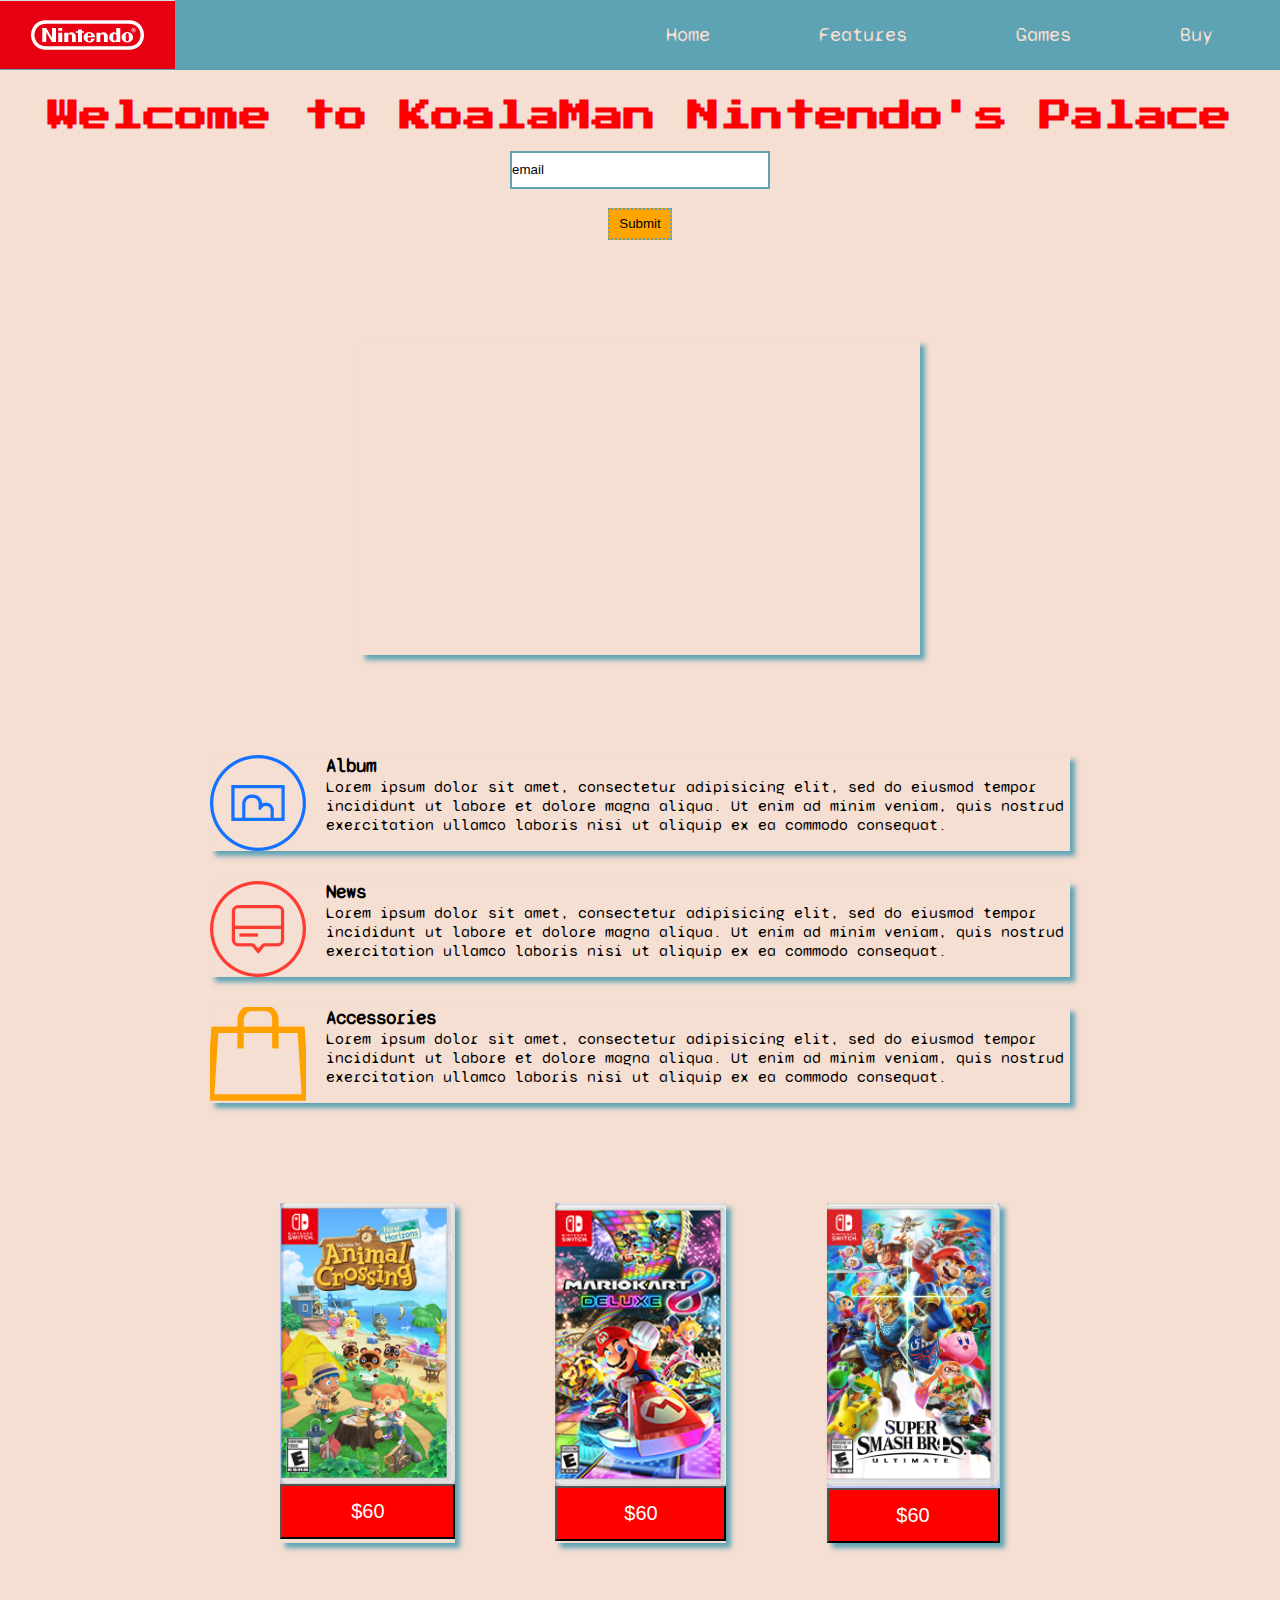
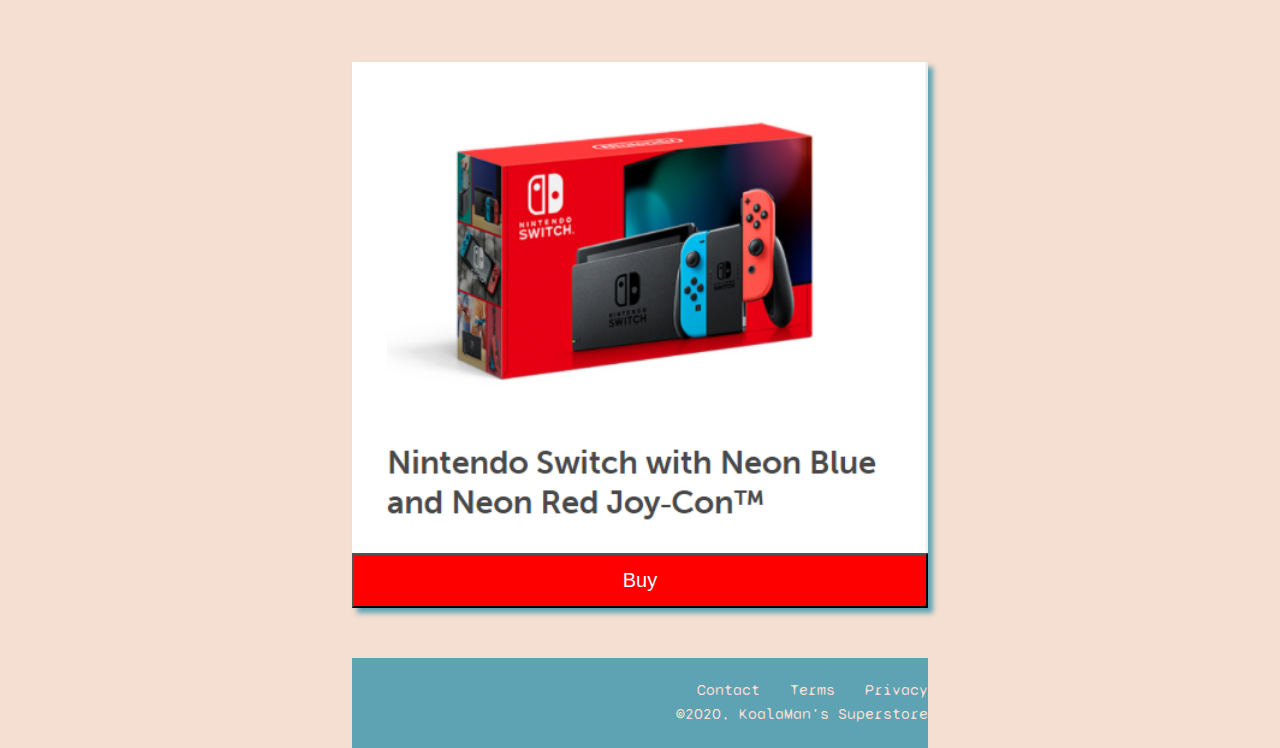
<file: web/productLandingPage.html>
<!DOCTYPE html>
<html>
<head>
	<title>KoalaMan's Nintendo Store</title>
	<link rel="stylesheet" type="text/css" href="../css/styleProductLandingPage.css">
	<script src="https://cdn.freecodecamp.org/testable-projects-fcc/v1/bundle.js"></script>
	<link href="https://fonts.googleapis.com/css2?family=Syne+Mono&display=swap" rel="stylesheet">
	<link href="https://fonts.googleapis.com/css2?family=Press+Start+2P&display=swap" rel="stylesheet">
</head>
<body>
	<header id="header">
		<div id="header-img">
			<img src="../img/Logo.png" alt="KoalaMan's Store Logo">
		</div>
		<nav id="nav-bar">
			<a class="nav-link" href="#home">Home</a>
			<a class="nav-link" href="#features">Features</a>
			<a class="nav-link" href="#games">Games</a>
			<a class="nav-link" href="#buy">Buy</a>
		</nav>
	</header>

	<form id="form" action="https://www.freecodecamp.com/email-submit" method="get">
		<h1>Welcome to KoalaMan Nintendo's Palace</h1><br>
		<input id="email" type="email" value="email" placeholder="blablabla@email.com" name="register" required=""><br><br>
		<input id="submit" type="submit" name="register">
	</form>
	
	<main>
		<div id="home">
			<iframe width="560" height="315" src="https://www.youtube.com/embed/f5uik5fgIaI" frameborder="0" allow="accelerometer; autoplay; clipboard-write; encrypted-media; gyroscope; picture-in-picture" allowfullscreen></iframe>
		</div>

		<div id="features">
			<section class="flex-secs">
				<img src="../img/icon-album.png" alt="album">
				<div class="secs">
				<h3>Album</h3>
				<p>Lorem ipsum dolor sit amet, consectetur adipisicing elit, sed do eiusmod
				tempor incididunt ut labore et dolore magna aliqua. Ut enim ad minim veniam,
				quis nostrud exercitation ullamco laboris nisi ut aliquip ex ea commodo
				consequat.</p>
				</div>
			</section>
			<section class="flex-secs">
				<img src="../img/icon-news.png" alt="news">
				<div class="secs">
				<h3>News</h3>
				<p>Lorem ipsum dolor sit amet, consectetur adipisicing elit, sed do eiusmod
				tempor incididunt ut labore et dolore magna aliqua. Ut enim ad minim veniam,
				quis nostrud exercitation ullamco laboris nisi ut aliquip ex ea commodo
				consequat.</p>
				</div>
			</section>
			<section class="flex-secs">
				<img src="../img/icon-shop.png" alt="shop">
				<div class="secs">
				<h3>Accessories</h3>
				<p>Lorem ipsum dolor sit amet, consectetur adipisicing elit, sed do eiusmod
				tempor incididunt ut labore et dolore magna aliqua. Ut enim ad minim veniam,
				quis nostrud exercitation ullamco laboris nisi ut aliquip ex ea commodo
				consequat.</p>
				</div>
			</section>
		</div>

		<div id="price">
			<div id="games">
				<section class="games-sections">
					<img src="../img/AnimalCross.png" alt="Animal Crossing">
					<button type="submit" value="submit">$60</button>
				</section>
				<section class="games-sections">
					<img src="../img/MarioKart.png" alt="Mario Kart 8">
					<button type="submit" value="submit">$60</button>
				</section>
				<section class="games-sections">
					<img src="../img/SuperSmash.png" alt="Super Smash Bros">
					<button type="submit" value="submit">$60</button>
				</section>
			</div><br>
			<div id="buy">
				<img src="../img/NintendoSwitch.png">
				<button type="submit" value="submit">Buy</button>
			</div>
		</div>
	</main>
</body>

<footer>
	<ul>
		<a href="#"><li>Privacy</li></a>
		<a href="#"><li>Terms</li></a>
		<a href="#"><li>Contact</li></a>
	</ul><br>
	<p id="copyright">&copy;2020, KoalaMan's Superstore</p>
</footer>
</html>
</file>
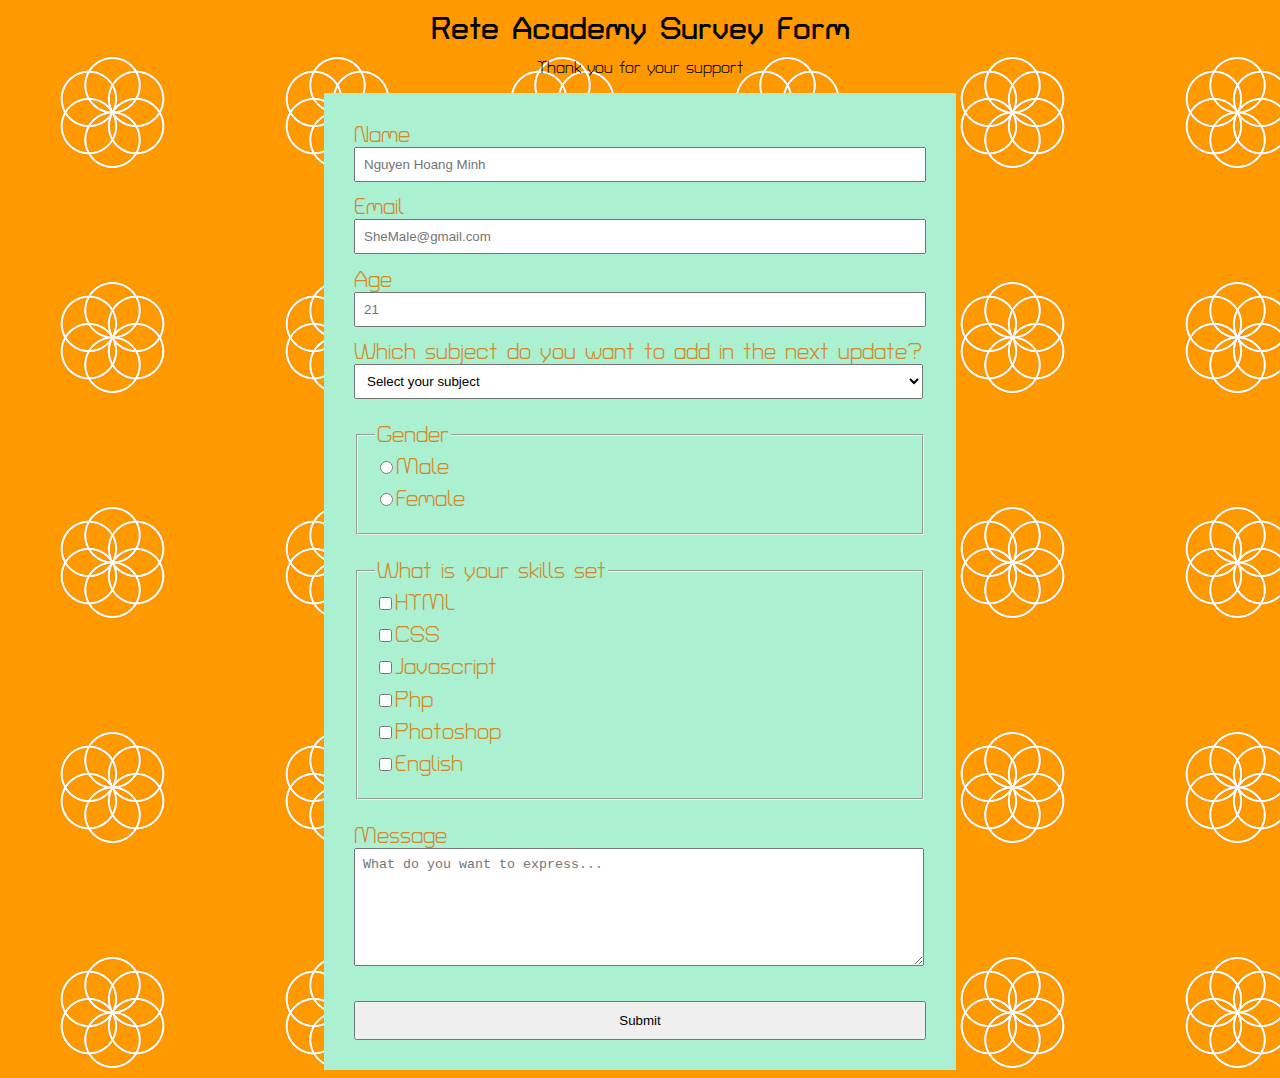
<file: web/surveyForm.html>
<!DOCTYPE html>
<html>
<head>
	<title>Survey Form</title>
	<link rel="stylesheet" type="text/css" href="../css/styleSurveyForm.css">
	<link href="https://fonts.googleapis.com/css2?family=Sansita+Swashed&family=Turret+Road&display=swap" rel="stylesheet">
	<script src="https://cdn.freecodecamp.org/testable-projects-fcc/v1/bundle.js"></script>
</head>
<body>
	<div class="header">
		<h1 id="title">Rete Academy Survey Form</h1>
		<p id="description">Thank you for your support</p>
	</div>
	<main>
		<form id="survey-form" action="#" method="get">
			<label id="name-label" for="name">Name</label>
			<input id="name" type="name" name="name" placeholder="Nguyen Hoang Minh" required=""><br>
			<label id="email-label" for="email">Email</label>
			<input id="email" type="email" name="email" form="email" placeholder="SheMale@gmail.com"><br>
			<label id="number-label" for="number">Age</label>
			<input id="number" type="number" name="age" min="15" max="35" placeholder="21" required><br>
			<!-- <label for="message">Message</label>
			<textarea name="message" placeholder="What do you want to express..."></textarea> -->
			<label for="dropdown">Which subject do you want to add in the next update?</label>
			<select id="dropdown-slt">
				<option disabled="" selected="" value="">Select your subject</option>
				<option>UI/UX</option>
				<option>Fullstack Development</option>
				<option>Graphic Design</option>
			</select>
			<br><br>
			<fieldset>
				<legend>Gender</legend>
				<label for="Male">
					<input id="Male" type="radio" value="male" name="Gender">Male</label> <br>
				<label for="Female">
					<input id="Female" type="radio" value="female" name="Gender">Female</label>
			</fieldset>
			<br>	
			<fieldset>
				<legend>What is your skills set</legend>
				
				<label for="HTML"><input id="HTML" type="checkbox" name="skills-set" value="HTML">HTML</label><br>
				
				<label for="CSS"><input id="CSS" type="checkbox" name="skills-set" value="CSS">CSS</label><br>
				
				<label for="Jacascript"><input id="Jacascript" type="checkbox" name="skills-set" value="Javascript">Javascript</label><br>
				
				<label for="Php"><input id="Php" type="checkbox" name="skills-set" value="Php">Php</label><br>
				
				<label for="Photoshop"><input id="Photoshop" type="checkbox" name="skills-set" value="Photoshop">Photoshop</label><br>
				
				<label for="English"><input id="English" type="checkbox" name="skills-set" value="English">English</label><br>
			</fieldset>
			<br>
			<label id="message-label" for="message">Message</label>
			<textarea id="message" name="message" placeholder="What do you want to express..."></textarea>
			<br>
			<button id="submit" value="submit">Submit</button>
		</form>
	</main>

</body>
</html>
</file>
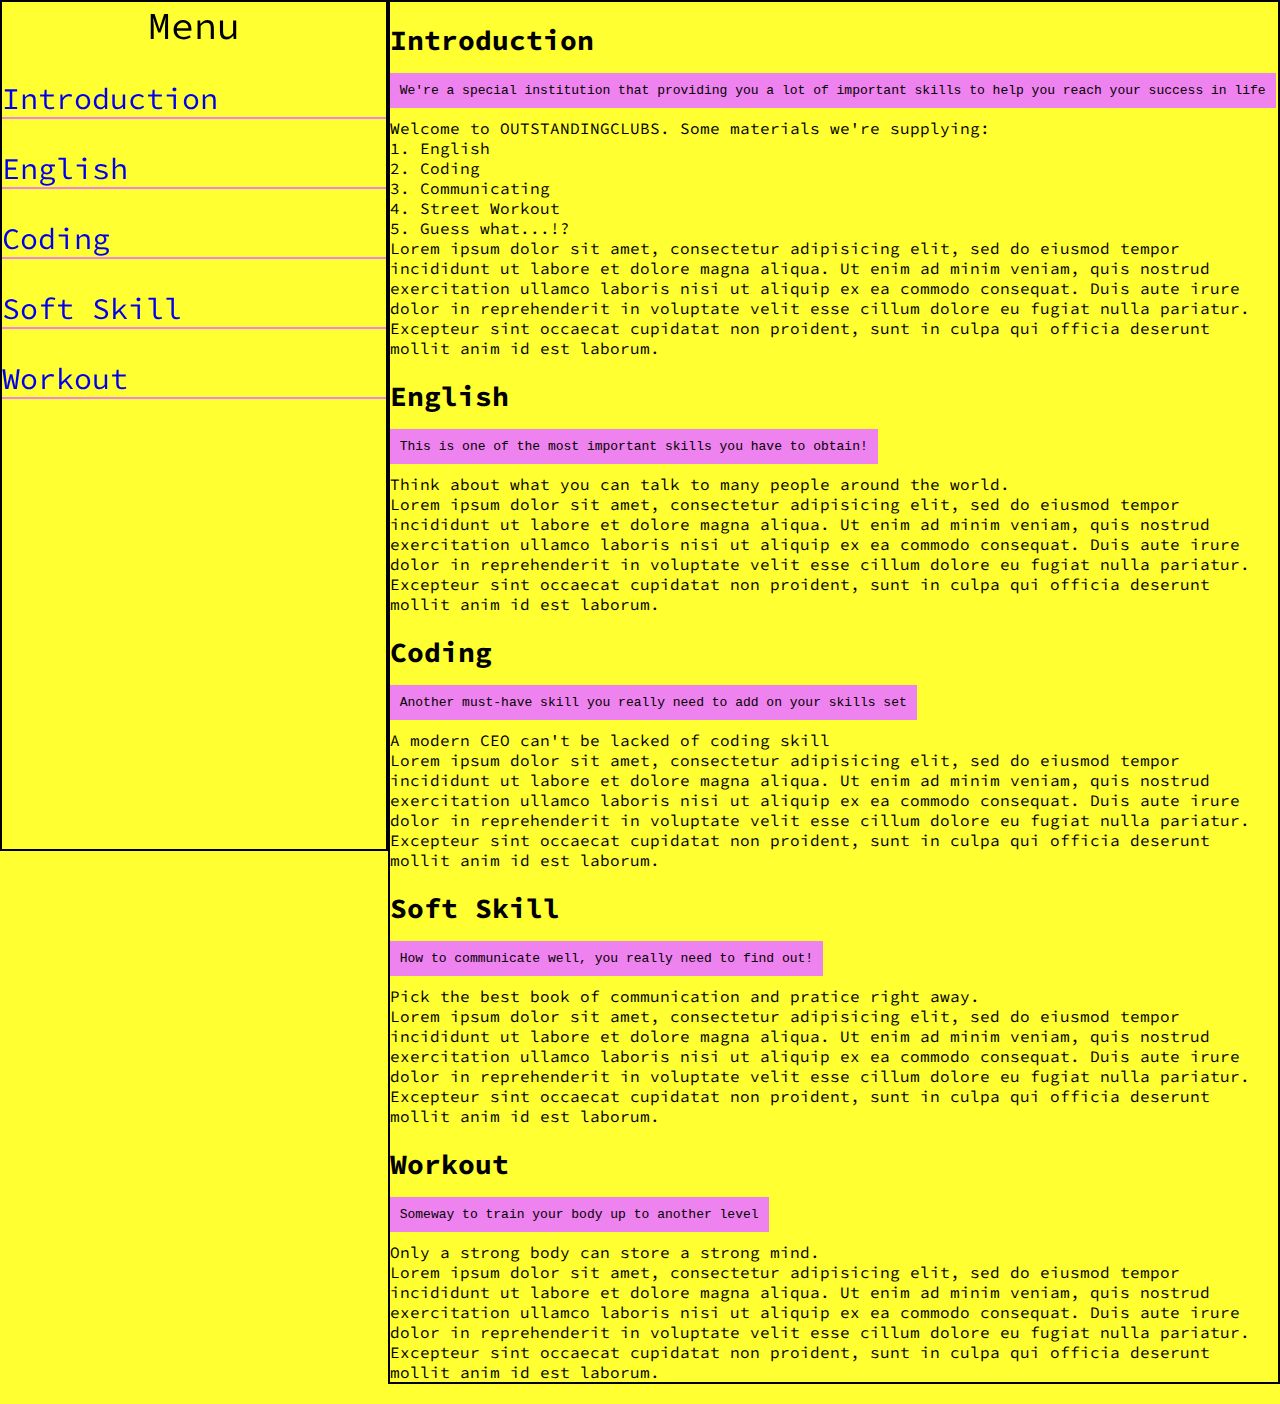
<file: web/Technical-Documentation-Page.html>
<!DOCTYPE html>
<html>
<head>
	<title>Outstanding Clubs's Documentation</title>
	<link rel="stylesheet" type="text/css" href="../css/Technical-Documentation-Page.css">
	<link href="https://fonts.googleapis.com/css2?family=Source+Code+Pro&display=swap" rel="stylesheet">
</head>
<body>

	<nav id="nav-bar">
			<header>Menu</header>
			<ul>
				<li><a class="nav-link" href="#Introduction" >Introduction</a></li>
				<li><a class="nav-link" href="#English">English</a></li>
				<li><a class="nav-link" href="#Coding">Coding</a></li>
				<li><a class="nav-link" href="#Soft_Skill">Soft Skill</a></li>
				<li><a class="nav-link" href="#Workout">Workout</a></li>
			</ul>
		</nav>

	<main id="main-doc">
		<section class="main-section" id="Introduction">
			<header>Introduction</header>
			<code>We're a special institution that providing you a lot of important skills to help you reach your success in life</code><br><br>
			<p>Welcome to OUTSTANDINGCLUBS. Some materials we're supplying:</p>
			<ol>
				<li>English</li>
				<li>Coding</li>
				<li>Communicating</li>
				<li>Street Workout</li>
				<li>Guess what...!?</li>
			</ol>
			<p>Lorem ipsum dolor sit amet, consectetur adipisicing elit, sed do eiusmod
			tempor incididunt ut labore et dolore magna aliqua. Ut enim ad minim veniam,
			quis nostrud exercitation ullamco laboris nisi ut aliquip ex ea commodo
			consequat. Duis aute irure dolor in reprehenderit in voluptate velit esse
			cillum dolore eu fugiat nulla pariatur. Excepteur sint occaecat cupidatat non
			proident, sunt in culpa qui officia deserunt mollit anim id est laborum.</p>
		</section>
		<section class="main-section" id="English">
			<header>English</header>
			<code>This is one of the most important skills you have to obtain!</code><br><br>
			<p>Think about what you can talk to many people around the world.</p>
			<p>Lorem ipsum dolor sit amet, consectetur adipisicing elit, sed do eiusmod
			tempor incididunt ut labore et dolore magna aliqua. Ut enim ad minim veniam,
			quis nostrud exercitation ullamco laboris nisi ut aliquip ex ea commodo
			consequat. Duis aute irure dolor in reprehenderit in voluptate velit esse
			cillum dolore eu fugiat nulla pariatur. Excepteur sint occaecat cupidatat non
			proident, sunt in culpa qui officia deserunt mollit anim id est laborum.</p>
		</section>
		<section class="main-section" id="Coding">
			<header>Coding</header>
 			<code>Another must-have skill you really need to add on your skills set</code><br><br>
 			<p>A modern CEO can't be lacked of coding skill</p>
 			<p>Lorem ipsum dolor sit amet, consectetur adipisicing elit, sed do eiusmod
 			tempor incididunt ut labore et dolore magna aliqua. Ut enim ad minim veniam,
 			quis nostrud exercitation ullamco laboris nisi ut aliquip ex ea commodo
 			consequat. Duis aute irure dolor in reprehenderit in voluptate velit esse
 			cillum dolore eu fugiat nulla pariatur. Excepteur sint occaecat cupidatat non
 			proident, sunt in culpa qui officia deserunt mollit anim id est laborum.</p>
		</section>
		<section class="main-section" id="Soft_Skill">
			<header>Soft Skill</header>
			<code>How to communicate well, you really need to find out!</code><br><br>
			<p>Pick the best book of communication and pratice right away.</p>
			<p>Lorem ipsum dolor sit amet, consectetur adipisicing elit, sed do eiusmod
			tempor incididunt ut labore et dolore magna aliqua. Ut enim ad minim veniam,
			quis nostrud exercitation ullamco laboris nisi ut aliquip ex ea commodo
			consequat. Duis aute irure dolor in reprehenderit in voluptate velit esse
			cillum dolore eu fugiat nulla pariatur. Excepteur sint occaecat cupidatat non
			proident, sunt in culpa qui officia deserunt mollit anim id est laborum.</p>
		</section>
		<section class="main-section" id="Workout">
			<header>Workout</header>
			<code>Someway to train your body up to another level</code><br><br>
			<p>Only a strong body can store a strong mind.</p>
			<p>Lorem ipsum dolor sit amet, consectetur adipisicing elit, sed do eiusmod
			tempor incididunt ut labore et dolore magna aliqua. Ut enim ad minim veniam,
			quis nostrud exercitation ullamco laboris nisi ut aliquip ex ea commodo
			consequat. Duis aute irure dolor in reprehenderit in voluptate velit esse
			cillum dolore eu fugiat nulla pariatur. Excepteur sint occaecat cupidatat non
			proident, sunt in culpa qui officia deserunt mollit anim id est laborum.</p>
		</section>

	</main>

</body>
</html>
</file>
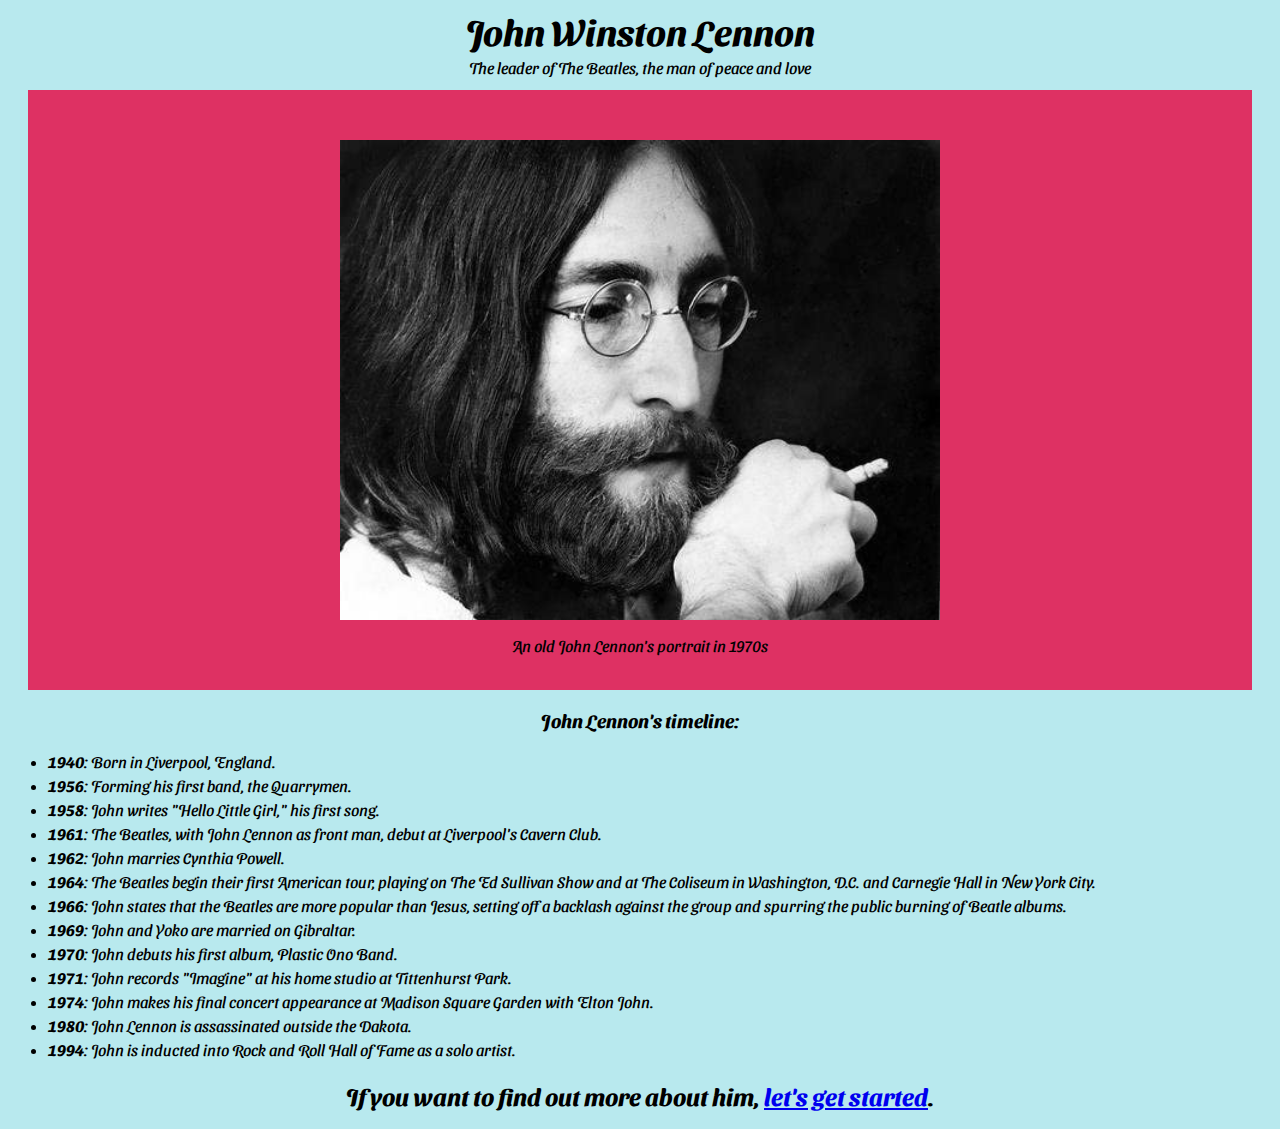
<file: web/TributePage.html>
<!DOCTYPE html>
<html>
<head>
	<title>John Lennon's tribution</title>
	<link rel="stylesheet" type="text/css" href="../css/styleTributePage.css">
	<link href="https://fonts.googleapis.com/css2?family=Sansita+Swashed&display=swap" rel="stylesheet">
	<script src="https://cdn.freecodecamp.org/testable-projects-fcc/v1/bundle.js"></script>
</head>
<body>
	<div id="title">
		<h1>John Winston Lennon</h1>
		<p>The leader of The Beatles, the man of peace and love</p>
	</div>
	<div id="main">
		<div id="img-div">
			<img id="image" src="../img/JohnLennon.jpg" alt="John Lennon's portrait">
			<p id="img-caption">An old John Lennon's portrait in 1970s</p>
		</div>
		<div id="tribute-info">
			<h3>John Lennon's timeline:</h3>
			<ul>
				<li><b>1940</b>: Born in Liverpool, England.</li>
				<li><b>1956</b>: Forming his first band, the Quarrymen.</li>
				<li><b>1958</b>: John writes "Hello Little Girl," his first song.</li>
				<li><b>1961</b>: The Beatles, with John Lennon as front man, debut at Liverpool's Cavern Club.</li>
				<li><b>1962</b>: John marries Cynthia Powell.</li>
				<li><b>1964</b>: The Beatles begin their first American tour, playing on The Ed Sullivan Show and at
        		The Coliseum in Washington, D.C. and Carnegie Hall in New York City.</li>
				<li><b>1966</b>: John states that the Beatles are more popular than Jesus, setting off a backlash
        		against the group and spurring the public burning of Beatle albums.</li>
				<li><b>1969</b>: John and Yoko are married on Gibraltar.</li>
				<li><b>1970</b>: John debuts his first album, Plastic Ono Band.</li>
				<li><b>1971</b>: John records "Imagine" at his home studio at Tittenhurst Park.</li>
				<li><b>1974</b>: John makes his final concert appearance at Madison Square Garden with Elton John.</li>
				<li><b>1980</b>: John Lennon is assassinated outside the Dakota.</li>
				<li><b>1994</b>: John is inducted into Rock and Roll Hall of Fame as a solo artist.</li>
			</ul>
			<h2>If you want to find out more about him, <a id="tribute-link" href="https://vi.wikipedia.org/wiki/John_Lennon" target="_blank">let's get started</a>.</h2>	
		</div>
	</div>
	
</body>

</html>
</file>
<file: css/styleProductLandingPage.css>
* {
	margin: 0;
	padding: 0;
}
body {
	margin-top: 100px;
	background-color: #f5ded2;
	font-family: 'Syne Mono', monospace;
}
/*@media (max-width: 800px) {
	body {
		font-size: 15px;
	}
}*/

/*navigate bar control*/
#header {
	display: flex;
	position: fixed;
	width: 100%;
	top: 0;
	background-color: #5ea3b3;
	height: 69.5px;
}
#header-img {
	margin: all;
}
#nav-bar {
	flex-basis: 85%;
	text-align: right;
	align-self: center;

}
#nav-bar a {
	padding: 0 50px;
	text-decoration: none;
	font-size: 20px;
	color: #f5ded2;
	font-family: 'Syne Mono', monospace;
}

/*form register*/
#form {
	text-align: center;
	margin-bottom: 100px;
}
#form h1 {
	font-family: 'Press Start 2P', cursive;
	color: red;
}
#form #email {
	width: 20%;
	padding: 0.7em 0;
	border: 2px solid #5ea3b3;
}
#form #submit {
	width: 5%;
	padding: 0.5em 0;
	/*box-shadow: 5px 5px 5px #5ea3b3;*/
	background-color: orange;
	border: 2px dotted #5ea3b3;

}


div iframe {
	display: block;
	margin: auto;
	margin-bottom: 100px;
	box-shadow: 5px 5px 5px #5ea3b3;
}

/*Features mode*/
.secs {
	display: inline-block;
	
}
#features section {
	display: flex;
	margin: 30px auto;
	box-shadow: 5px 5px 5px #5ea3b3;
}

#features {
	display: block;
	width: 860px;
	margin: auto;
}

#features section .secs {
	margin-left: 20px;
}

/*games control*/

#games {
	margin-top: 100px;
	display: flex;
	justify-content: space-around;
	margin-right: 18%;
	margin-left: 18%;

}
#games button {
	background-color: red;
	padding: 0.7em;
	font-size: 20px;
	color: white;
}

#games .games-sections {
	display: flex;
	flex-direction: column;
	box-shadow: 5px 5px 5px #5ea3b3;
}

#price #buy {
	display: flex;
	flex-direction: column;
	width: 45%;
	margin: auto;
	margin-top: 100px;
	box-shadow: 5px 5px 5px #5ea3b3;
}
#buy button {
	background-color: red;
	padding: 0.7em;
	font-size: 20px;
	color: white;
}

footer {
	width: 45%;
	height: 70px;
	background-color: #5ea3b3;
	margin: auto;
	margin-top: 50px;
	line-height: 1.5em;
	padding-top: 20px;
	color: #f5ded2;
}

footer li {
	text-decoration: none;
	list-style: none;
	padding-left: 30px;
	float: right;
	color: #f5ded2;
}
footer ul {text-decoration: none;}

footer #copyright {
	display: flex;
	justify-content: flex-end;
	
}
</file>
<file: css/styleSurveyForm.css>
html {
	font-family: 'Turret Road', Lobster, cursive;
}
body {
	background-image: url(../img/Retecover.png);
}

/*head part*/
.header {
	text-align: center;
	line-height: 17px;
}

/*main part*/
main {
	margin: auto;
	width: 50%;
	/*height: 1080px;*/
}

main #survey-form {
	background-color: #aaf0d1;
	/*height: 1020px;*/
	padding: 30px;
	font-size: 22px;
	color: #D48827;
	
}

#survey-form label[id="name-label"], label[id="email-label"], label[id="number-label"], label[id="message-label"]  {display: block;}
#survey-form input {margin-bottom: 1em;}
#survey-form input[id='name'], input[id='email'], input[id='number'], #dropdown-slt, #message {
	width: 96.5%;
	padding: 8px;
}
#survey-form #message {
	min-height: 100px;
	resize: vertical;
}
#survey-form #dropdown-slt {width: 99.5%;}
#submit {
	display: block;
	margin: auto;
	margin-top: 30px;
	width: 100%;
	padding: 10px;
	/*background-color: #D48827;*/
}

button:hover {
	background-color: #D48827;
}
</file>
<file: css/Technical-Documentation-Page.css>
* {
	padding: 0 0;
	margin: 0 auto;
}

body {
	font-family: 'Source Code Pro', monospace;
	background-color: #ffff31;
	/*color: #EE82EE;*/
}
@media (max-width: 800px) {
	#nav-bar ul{
		font-size: 20px;
	}
	#main-doc{
		font-size: 14px;
	}
}
/*navigate bar*/
#nav-bar {
	width: 30%;
	float: left;
	border: 2px solid #000;
	padding-bottom: 450px;
	font-size: 30px;
	position: fixed;
}

#nav-bar header {
	text-align: center;
	font-size: 38px;
}
#nav-bar ul {

}
#nav-bar ul li {

	list-style: none;
	padding-top: 30px;
	border-bottom: 2px solid #EE82EE;

}
#nav-bar li a{
	text-decoration: none;
}

/*main doc*/
.main-section header {
	font-size: 28px;
	font-weight: bold;
	margin: 20px 0;
}
.main-section code {
	padding: 10px; 
	background-color: #EE82EE;
}







#main-doc {
	float: right;
	width: 69.4%;
	border: 2px solid #000;
	height: 100%;
}
#Introduction ol {
	padding-left: 30px;
}
</file>
<file: css/styleTributePage.css>
body{
	background-color: #b8e9ee;
	font-family: 'Sansita Swashed', Lobster, cursive;
}

#title {
	text-align: center;
	/*font-family: 'Sansita Swashed', Lobster, cursive;*/
	line-height: 13px;
}
#title h1 {
	font-size: 36px;
}

#img-div {
	background-color: #de3163;
	height: 550px;
	padding-top: 50px;
	margin: auto 20px;
}
#img-div p {text-align: center;}
#image {
	display: block;
	margin: auto;
	height: 400px;
	width: 600px;
	max-width: 100%;
	height: auto;
}

#tribute-info h3, h2{
	text-align: center;
}
#tribute-info ul {
	line-height: 1.5em;
}
</file>
